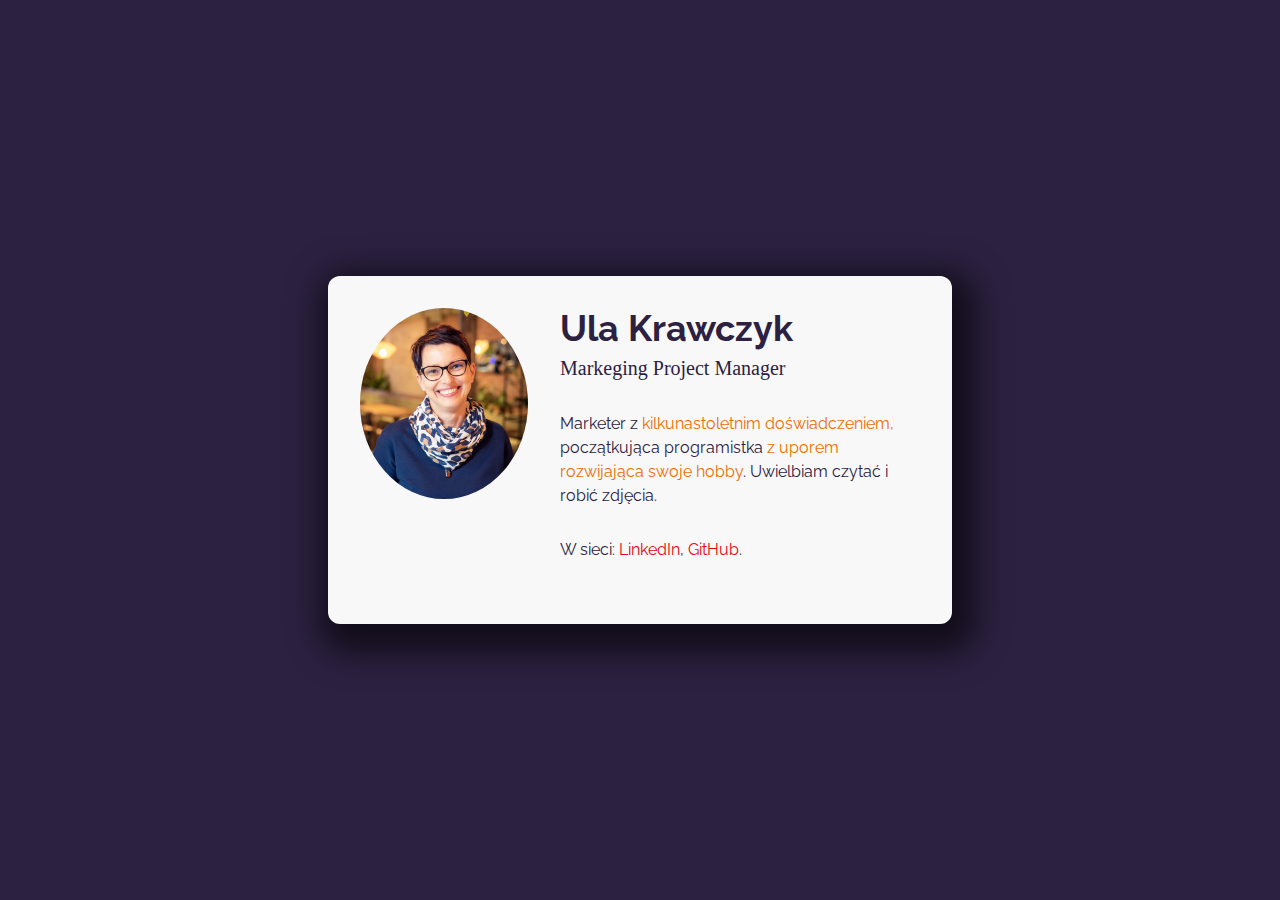
<file: index.html>
<!DOCTYPE html>
<html lang="pl">

<head>
  <meta charset="UTF-8" />
  <meta name="viewport" content="width=device-width, initial-scale=1.0" />
  <meta http-equiv="X-UA-Compatible" content="ie=edge" />
  <title>Ula Krawczyk</title>
  <meta name="description" content="this is my business card" />

  <meta property="og:title" content="Ula Krawczyk business card" />
  <meta property="og:description" content="Marketer - hobby programista..." />
  <meta property="og:type" content="website" />
  <meta property="og:url" content="https://ulakrawczyk.github.io/business-card/" />
  <meta property="og:image" content="https://ulakrawczyk.github.io/business-card/assets/img/cover.jpg" />
  <meta property="og:image:width" content="1200px" />
  <meta property="og:image:height" content="630px" />

  <link rel="icon" type="image/png" href="assets/img/svg-landscaping-icon.png" />

  <link rel="stylesheet" href="css/main.css" />
</head>

<body>
  <main class="card">
    <article class="person">
      <img class="person__photo" src="assets/img/ula-new.jpg" alt="ula krawczyk">
      <div>
        <header class="person__header">
          <h1 class="person__name">Ula Krawczyk</h1>
          <span class="person__position">Markeging Project Manager</span>
        </header>
        <p class="person__description">Marketer z <strong class="person__special">kilkunastoletnim
            doświadczeniem,</strong> początkująca programistka <strong class="person__special"> z uporem
            rozwijająca swoje hobby</strong>. Uwielbiam czytać i robić zdjęcia.</p>
        <p class="person__description person__description--last">W sieci: <a class="person__link" href="#">LinkedIn</a>,
          <a class="person__link" href="#">GitHub</a>.</p>
      </div>
    </article>
  </main>
  <script src="js/main.js"></script>
</body>

</html>
</file>
<file: css/main.css>
/*! normalize.css v8.0.1 | MIT License | github.com/necolas/normalize.css */
/* Document
   ========================================================================== */
/**
 * 1. Correct the line height in all browsers.
 * 2. Prevent adjustments of font size after orientation changes in iOS.
 */
@import url("https://fonts.googleapis.com/css?family=Permanent+Marker|Raleway:400,700&display=swap&subset=latin-ext");
html {
  line-height: 1.15;
  /* 1 */
  -webkit-text-size-adjust: 100%;
  /* 2 */ }

/* Sections
   ========================================================================== */
/**
 * Remove the margin in all browsers.
 */
body {
  margin: 0; }

/**
 * Render the `main` element consistently in IE.
 */
main {
  display: block; }

/**
 * Correct the font size and margin on `h1` elements within `section` and
 * `article` contexts in Chrome, Firefox, and Safari.
 */
h1 {
  font-size: 2em;
  margin: 0.67em 0; }

/* Grouping content
   ========================================================================== */
/**
 * 1. Add the correct box sizing in Firefox.
 * 2. Show the overflow in Edge and IE.
 */
hr {
  -webkit-box-sizing: content-box;
          box-sizing: content-box;
  /* 1 */
  height: 0;
  /* 1 */
  overflow: visible;
  /* 2 */ }

/**
 * 1. Correct the inheritance and scaling of font size in all browsers.
 * 2. Correct the odd `em` font sizing in all browsers.
 */
pre {
  font-family: monospace, monospace;
  /* 1 */
  font-size: 1em;
  /* 2 */ }

/* Text-level semantics
   ========================================================================== */
/**
 * Remove the gray background on active links in IE 10.
 */
a {
  background-color: transparent; }

/**
 * 1. Remove the bottom border in Chrome 57-
 * 2. Add the correct text decoration in Chrome, Edge, IE, Opera, and Safari.
 */
abbr[title] {
  border-bottom: none;
  /* 1 */
  text-decoration: underline;
  /* 2 */
  -webkit-text-decoration: underline dotted;
          text-decoration: underline dotted;
  /* 2 */ }

/**
 * Add the correct font weight in Chrome, Edge, and Safari.
 */
b,
strong {
  font-weight: bolder; }

/**
 * 1. Correct the inheritance and scaling of font size in all browsers.
 * 2. Correct the odd `em` font sizing in all browsers.
 */
code,
kbd,
samp {
  font-family: monospace, monospace;
  /* 1 */
  font-size: 1em;
  /* 2 */ }

/**
 * Add the correct font size in all browsers.
 */
small {
  font-size: 80%; }

/**
 * Prevent `sub` and `sup` elements from affecting the line height in
 * all browsers.
 */
sub,
sup {
  font-size: 75%;
  line-height: 0;
  position: relative;
  vertical-align: baseline; }

sub {
  bottom: -0.25em; }

sup {
  top: -0.5em; }

/* Embedded content
   ========================================================================== */
/**
 * Remove the border on images inside links in IE 10.
 */
img {
  border-style: none; }

/* Forms
   ========================================================================== */
/**
 * 1. Change the font styles in all browsers.
 * 2. Remove the margin in Firefox and Safari.
 */
button,
input,
optgroup,
select,
textarea {
  font-family: inherit;
  /* 1 */
  font-size: 100%;
  /* 1 */
  line-height: 1.15;
  /* 1 */
  margin: 0;
  /* 2 */ }

/**
 * Show the overflow in IE.
 * 1. Show the overflow in Edge.
 */
button,
input {
  /* 1 */
  overflow: visible; }

/**
 * Remove the inheritance of text transform in Edge, Firefox, and IE.
 * 1. Remove the inheritance of text transform in Firefox.
 */
button,
select {
  /* 1 */
  text-transform: none; }

/**
 * Correct the inability to style clickable types in iOS and Safari.
 */
button,
[type="button"],
[type="reset"],
[type="submit"] {
  -webkit-appearance: button; }

/**
 * Remove the inner border and padding in Firefox.
 */
button::-moz-focus-inner,
[type="button"]::-moz-focus-inner,
[type="reset"]::-moz-focus-inner,
[type="submit"]::-moz-focus-inner {
  border-style: none;
  padding: 0; }

/**
 * Restore the focus styles unset by the previous rule.
 */
button:-moz-focusring,
[type="button"]:-moz-focusring,
[type="reset"]:-moz-focusring,
[type="submit"]:-moz-focusring {
  outline: 1px dotted ButtonText; }

/**
 * Correct the padding in Firefox.
 */
fieldset {
  padding: 0.35em 0.75em 0.625em; }

/**
 * 1. Correct the text wrapping in Edge and IE.
 * 2. Correct the color inheritance from `fieldset` elements in IE.
 * 3. Remove the padding so developers are not caught out when they zero out
 *    `fieldset` elements in all browsers.
 */
legend {
  -webkit-box-sizing: border-box;
          box-sizing: border-box;
  /* 1 */
  color: inherit;
  /* 2 */
  display: table;
  /* 1 */
  max-width: 100%;
  /* 1 */
  padding: 0;
  /* 3 */
  white-space: normal;
  /* 1 */ }

/**
 * Add the correct vertical alignment in Chrome, Firefox, and Opera.
 */
progress {
  vertical-align: baseline; }

/**
 * Remove the default vertical scrollbar in IE 10+.
 */
textarea {
  overflow: auto; }

/**
 * 1. Add the correct box sizing in IE 10.
 * 2. Remove the padding in IE 10.
 */
[type="checkbox"],
[type="radio"] {
  -webkit-box-sizing: border-box;
          box-sizing: border-box;
  /* 1 */
  padding: 0;
  /* 2 */ }

/**
 * Correct the cursor style of increment and decrement buttons in Chrome.
 */
[type="number"]::-webkit-inner-spin-button,
[type="number"]::-webkit-outer-spin-button {
  height: auto; }

/**
 * 1. Correct the odd appearance in Chrome and Safari.
 * 2. Correct the outline style in Safari.
 */
[type="search"] {
  -webkit-appearance: textfield;
  /* 1 */
  outline-offset: -2px;
  /* 2 */ }

/**
 * Remove the inner padding in Chrome and Safari on macOS.
 */
[type="search"]::-webkit-search-decoration {
  -webkit-appearance: none; }

/**
 * 1. Correct the inability to style clickable types in iOS and Safari.
 * 2. Change font properties to `inherit` in Safari.
 */
::-webkit-file-upload-button {
  -webkit-appearance: button;
  /* 1 */
  font: inherit;
  /* 2 */ }

/* Interactive
   ========================================================================== */
/*
 * Add the correct display in Edge, IE 10+, and Firefox.
 */
details {
  display: block; }

/*
 * Add the correct display in all browsers.
 */
summary {
  display: list-item; }

/* Misc
   ========================================================================== */
/**
 * Add the correct display in IE 10+.
 */
template {
  display: none; }

/**
 * Add the correct display in IE 10.
 */
[hidden] {
  display: none; }

html {
  -webkit-box-sizing: border-box;
          box-sizing: border-box; }

*,
*::after,
*::before {
  padding: 0;
  margin: 0;
  -webkit-box-sizing: inherit;
          box-sizing: inherit; }

body {
  -webkit-box-sizing: border-box;
          box-sizing: border-box;
  background-color: #2C2141;
  min-height: 100vh;
  padding: 16px;
  display: -webkit-box;
  display: -ms-flexbox;
  display: flex;
  -webkit-box-pack: center;
      -ms-flex-pack: center;
          justify-content: center;
  -webkit-box-align: center;
      -ms-flex-align: center;
          align-items: center;
  font-family: "Raleway", sans-serif;
  color: #2C2141; }

.card {
  background-color: #f8f8f8;
  border-radius: 12px;
  max-width: 624px;
  width: 100%;
  padding: 32px;
  margin: 0 3rem 0 3rem;
  -webkit-box-shadow: 0.5rem 0.8rem 2rem 1rem rgba(0, 0, 0, 0.6);
          box-shadow: 0.5rem 0.8rem 2rem 1rem rgba(0, 0, 0, 0.6); }

.person {
  display: -webkit-box;
  display: -ms-flexbox;
  display: flex;
  -webkit-box-align: start;
      -ms-flex-align: start;
          align-items: flex-start; }
  @media (max-width: 752px) {
    .person {
      display: -webkit-box;
      display: -ms-flexbox;
      display: flex;
      -webkit-box-orient: vertical;
      -webkit-box-direction: normal;
          -ms-flex-direction: column;
              flex-direction: column; } }
  .person__photo {
    width: 30%;
    border-radius: 50%;
    margin-right: 32px;
    -webkit-transition: 0.7s;
    -o-transition: 0.7s;
    transition: 0.7s; }
    @media (max-width: 752px) {
      .person__photo {
        width: 50%;
        margin: 1rem auto 2rem auto; } }
    @media (max-width: 520px) {
      .person__photo {
        width: 70%;
        margin: 1rem auto 2rem auto; } }
    .person__photo:hover {
      -webkit-filter: grayscale(0.9);
              filter: grayscale(0.9); }
  .person__header {
    margin-bottom: 32px; }
  .person__name {
    margin: 0 0 8px 0;
    font-size: 36px; }
  .person__position {
    font-family: "Permanent Marker", cursive;
    font-size: 20px;
    -webkit-transition: 0.4s;
    -o-transition: 0.4s;
    transition: 0.4s; }
    .person__position:hover {
      color: #3c2170;
      text-shadow: 0.4rem 0.3rem 1rem rgba(0, 0, 0, 0.8); }
  .person__description {
    font-size: 16px;
    line-height: 24px;
    margin-bottom: 30px; }
    .person__description__description--last {
      margin-bottom: 0; }
  .person__special {
    font-weight: normal;
    color: #ED6D05; }
  .person__link {
    color: #E20613;
    text-decoration: none;
    -webkit-transition: 0.6s;
    -o-transition: 0.6s;
    transition: 0.6s; }
    .person__link:hover {
      color: #2C2141;
      font-weight: bold;
      letter-spacing: 1.5px; }

/*# sourceMappingURL=main.css.map */
</file>
